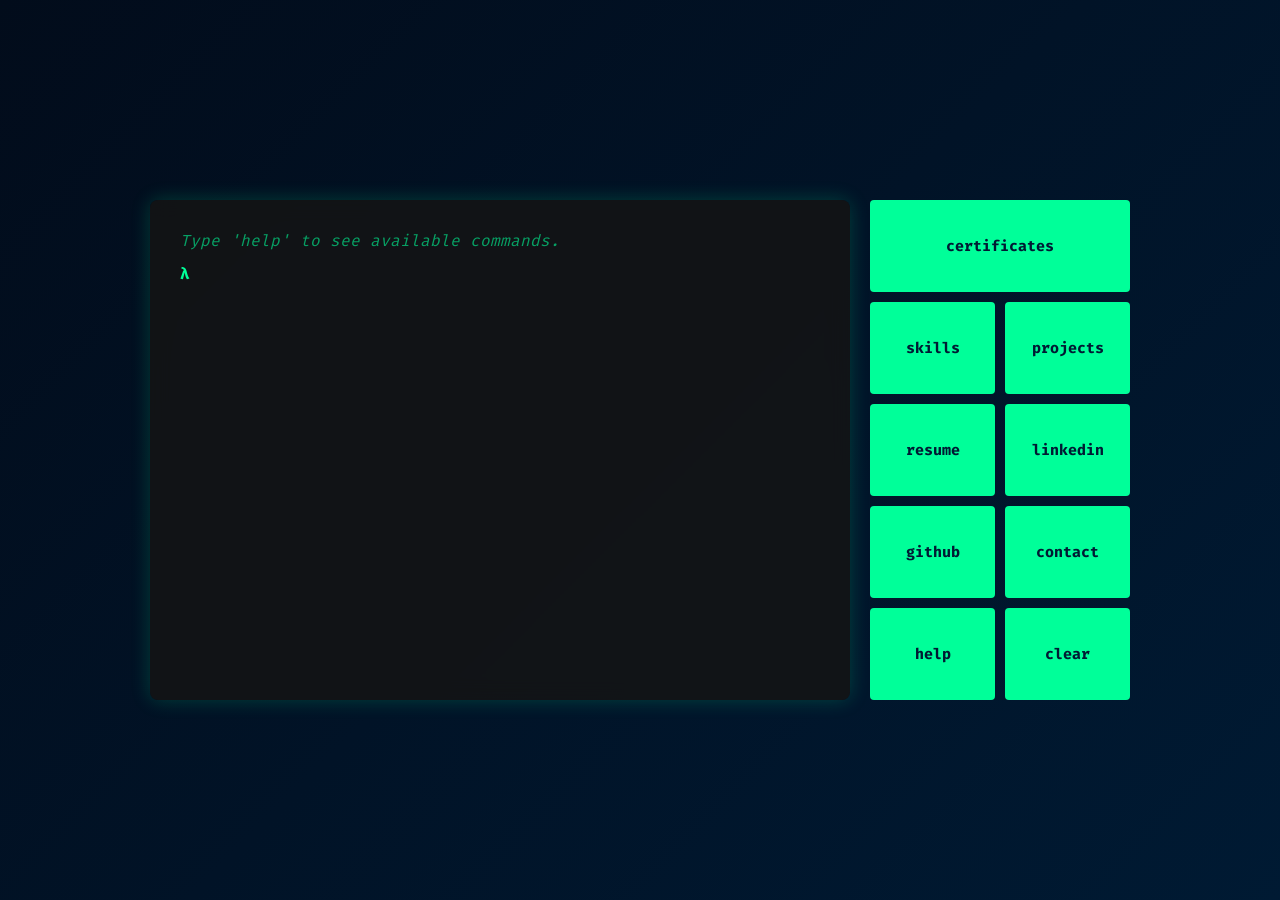
<file: index.html>
<!DOCTYPE html>
<html lang="en">
<head>

<meta charset="UTF-8">
<meta name="viewport" content="width=device-width, initial-scale=1.0">

<title>Tejas Pandav – SOC Analyst </title>

<meta name="description" content="Tejas Pandav is a  developer and Cybersecurity Engineer. Explore this terminal-based portfolio showcasing projects, skills, and developer tools.">
<meta name="keywords" content="Tejas Pandav, Developer, Backend Developer, Cybersecurity, Portfolio">
<meta name="author" content="Tejas Pandav">
<meta name="robots" content="index, follow">
<meta name="theme-color" content="#001a33">

<link rel="canonical" href="https://tejas248.github.io/portfolio/">

<link rel="stylesheet" href="styles.css">

<!-- Open Graph -->
<meta property="og:title" content="Tejas Pandav – Cyber Security Engineer">
<meta property="og:description" content="Terminal-based portfolio of Tejas Pandav, a passionate Cyber Security Engineer.">
<meta property="og:url" content="https://tejas.soc">
<meta property="og:type" content="website">

<!-- Structured Data -->
<script type="application/ld+json">
{
  "@context": "https://schema.org",
  "@type": "Person",
  "name": "Tejas Pandav",
  "url": "https://tejas.soc",
  "jobTitle": "Cybersecurity Engineer",
  "sameAs": [
    "https://github.com/Tejas-SOC",
    "https://www.linkedin.com/in/tejas-pandav-soc/"
  ]
}
</script>

</head>

<body>

<!-- Hidden SEO Content -->
<div style="display:none">
  <h1>Tejas Pandav – Cyber Security Engineer</h1>
  <p>
    Tejas Pandav is a Cyber Security Engineer and backend engineer based in India.
    This website is the official portfolio showcasing projects, technical skills, and development work.
  </p>
  <p>
    GitHub:https://github.com/Tejas-SOC
    LinkedIn: https://www.linkedin.com/in/tejas-pandav-soc/
  </p>
</div>

<!-- Terminal UI -->
<div id="terminal-wrapper">
    <div id="terminal-container">
        <div id="terminal">
            <div id="output"></div>

            <div class="input-line">
                <span class="prompt">λ</span>

                <div class="autocomplete-container">
                    <span id="inputMirror"></span>

                    <input type="text"
                           id="commandInput"
                           autofocus
                           autocomplete="off">

                    <span id="autocompleteHint"></span>
                </div>
            </div>

        </div>
    </div>

    <div id="command-bar"></div>
</div>

<script src="script.js"></script>

</body>
</html>
</file>
<file: styles.css>
@import url('https://fonts.googleapis.com/css2?family=Fira+Code:wght@400;600&display=swap');

* {
    margin: 0;
    padding: 0;
    box-sizing: border-box;
}

body {
    background: linear-gradient(135deg, #020c1b, #001a33);
    color: #00ff99;
    font-family: "Fira Code", monospace;
    height: 100vh;
    display: flex;
    justify-content: center;
    align-items: center;
    overflow: auto;
    padding: 20px;
}

#terminal-wrapper {
    display: flex;
    flex-direction: row;
    align-items: flex-start;
    justify-content: center;
    gap: 20px;
    max-width: 1200px;
    width: 100%;
    flex-wrap: wrap;
}

/* Terminal Container */
#terminal-container {
    background: rgba(20, 20, 20, 0.85);
    border-radius: 8px;
    box-shadow: 0 0 20px rgba(0, 255, 153, 0.2);
    padding: 20px;
    backdrop-filter: blur(10px);
    min-width: 700px;
    max-width: 700px;
    min-height: 500px;
    max-height: 500px;
    display: flex;
    flex-direction: column;
    overflow: hidden;
    position: relative;
    cursor: text;
}

/* Scrollable area inside terminal */
#terminal {
    flex-grow: 1;
    overflow-y: auto;
    padding: 10px;
}

/* Kitty-like scrollbars */
#terminal::-webkit-scrollbar {
    width: 8px;
}
#terminal::-webkit-scrollbar-track {
    background: rgba(0, 255, 153, 0.1);
    border-radius: 10px;
}
#terminal::-webkit-scrollbar-thumb {
    background: #00ff99;
    border-radius: 10px;
}
#terminal::-webkit-scrollbar-thumb:hover {
    background: #00cc77;
}

/* Input */
.input-line {
    display: flex;
    align-items: center;
}
.autocomplete-container {
    display: flex;
    align-items: center;
    position: relative;
    width: 100%;
}
#commandInput, #inputMirror {
    background: transparent;
    border: none;
    color: #00ff99;
    font-size: 18px;
    font-family: "Fira Code", monospace;
    outline: none;
    white-space: pre;
}
#inputMirror {
    visibility: hidden;
    position: absolute;
    white-space: pre;
}
#autocompleteHint {
    color: rgba(0, 255, 153, 0.5);
    font-size: 18px;
    position: absolute;
    margin-left: 5px;
    white-space: pre;
    pointer-events: none;
}
.prompt {
    color: #00ff99;
    font-weight: bold;
    margin-right: 5px;
}
input {
    background: transparent;
    border: none;
    color: #00ff99;
    font-family: "Fira Code", monospace;
    font-size: 18px;
    width: 100%;
    outline: none;
}

/* Terminal Output Styling */
.help-message {
    opacity: 0.6;
    font-style: italic;
    padding-bottom: 10px;
}
.command-line {
    margin-top: 10px;
}
.command-result {
    margin-left: 20px;
}
.custom-link {
    color: #00ff99 !important;
    text-decoration: underline;
    font-weight: bold;
    font-size: 1.1em;
}

/* Command Bar (Button Panel) */
#command-bar {
    display: grid;
    grid-template-columns: 1fr 1fr;
    grid-template-rows: repeat(5, 1fr);
    gap: 10px;
    width: 260px;
    min-width: 260px;
    height: 500px;
    align-self: flex-start;
}

/* Buttons */
#command-bar button {
    background: #00ff99;
    border: none;
    color: #001a33;
    font-family: "Fira Code", monospace;
    font-weight: bold;
    font-size: 15px;
    padding: 0;
    border-radius: 4px;
    cursor: pointer;
    transition: background 0.2s;
    white-space: nowrap;
    text-align: center;
    width: 100%;
    height: 100%;
}
#command-bar button:hover {
    background: #00cc77;
}

/* Row 1: certificates spans both columns */
#command-bar button.btn-certificates {
    grid-column: 1 / -1;
}

/* Mobile Responsive */
@media (max-width: 768px) {
    #terminal-wrapper {
        flex-direction: column;
        align-items: center;
    }

    #terminal-container {
        width: 90%;
        min-width: unset;
        max-width: 100%;
    }

    #command-bar {
        width: 100%;
        max-width: 100%;
        grid-template-columns: repeat(auto-fit, minmax(100px, 1fr));
        margin-top: 20px;
    }
}
</file>
